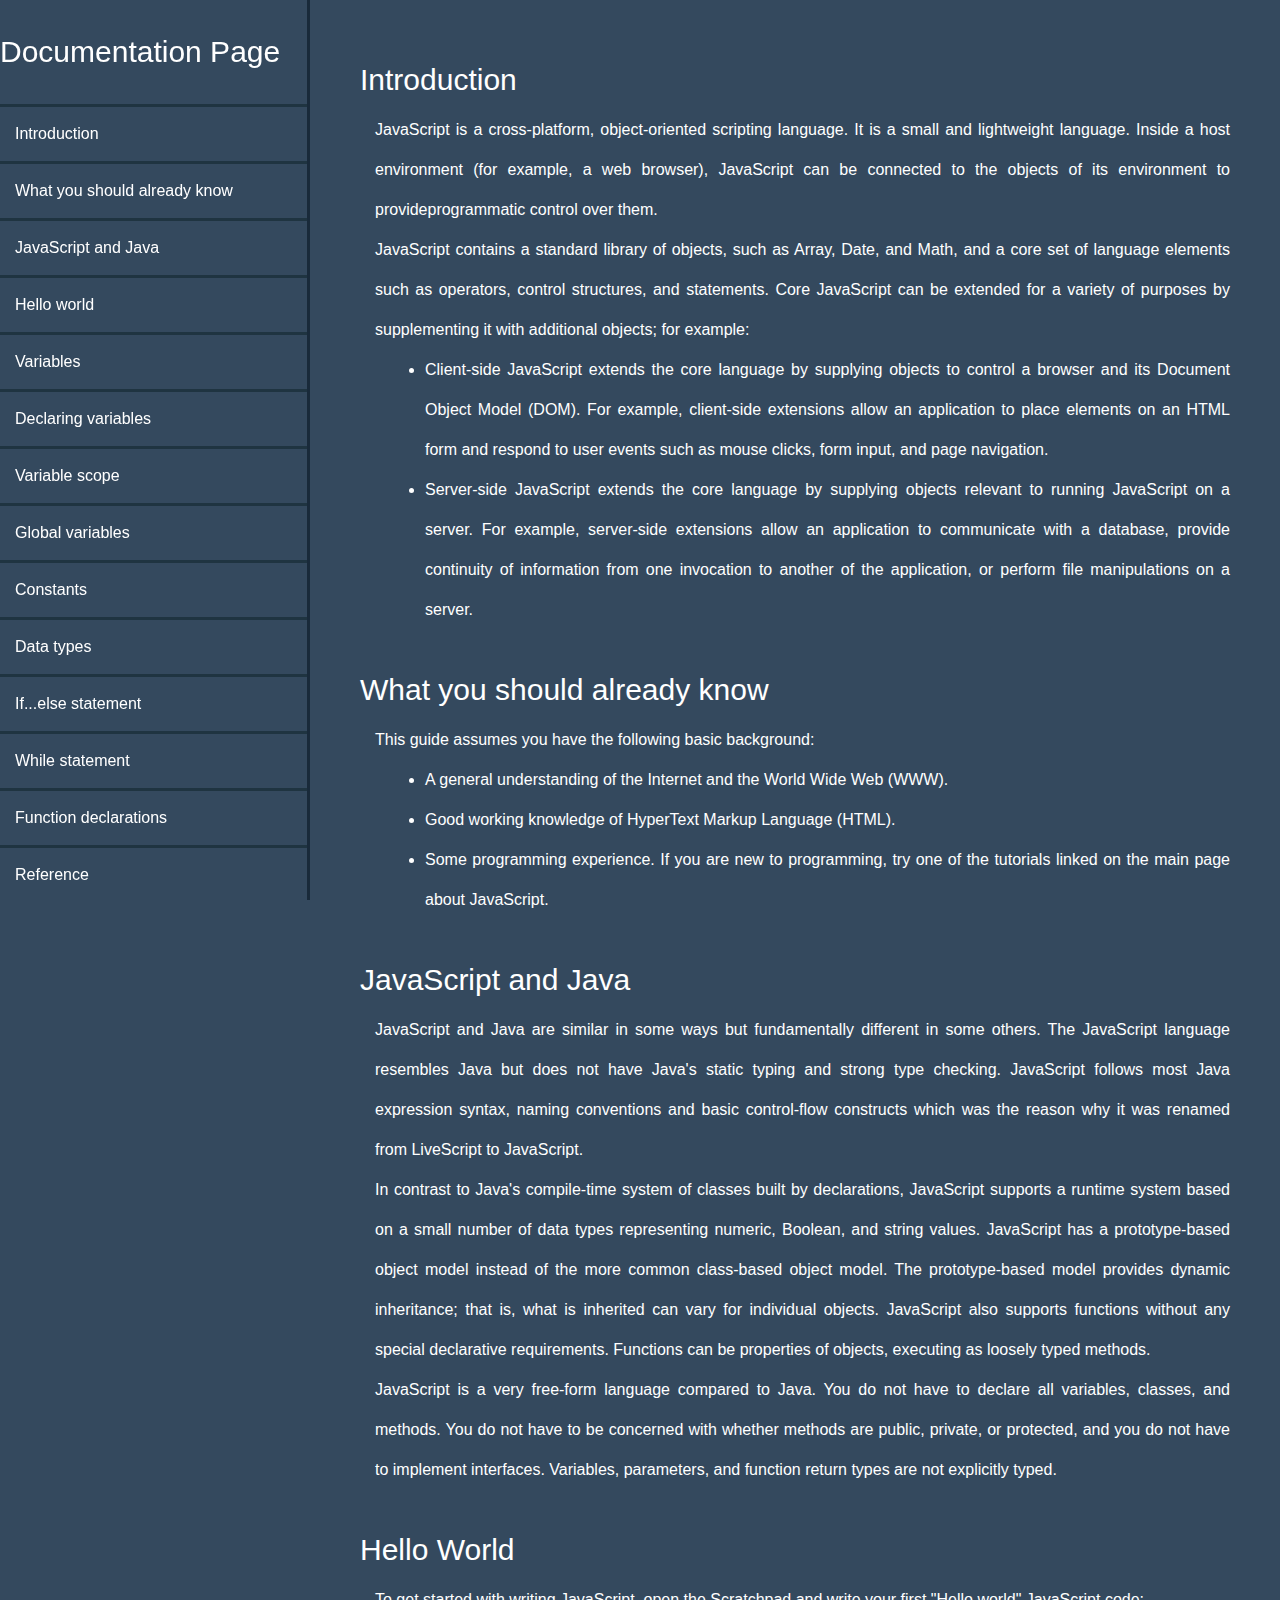
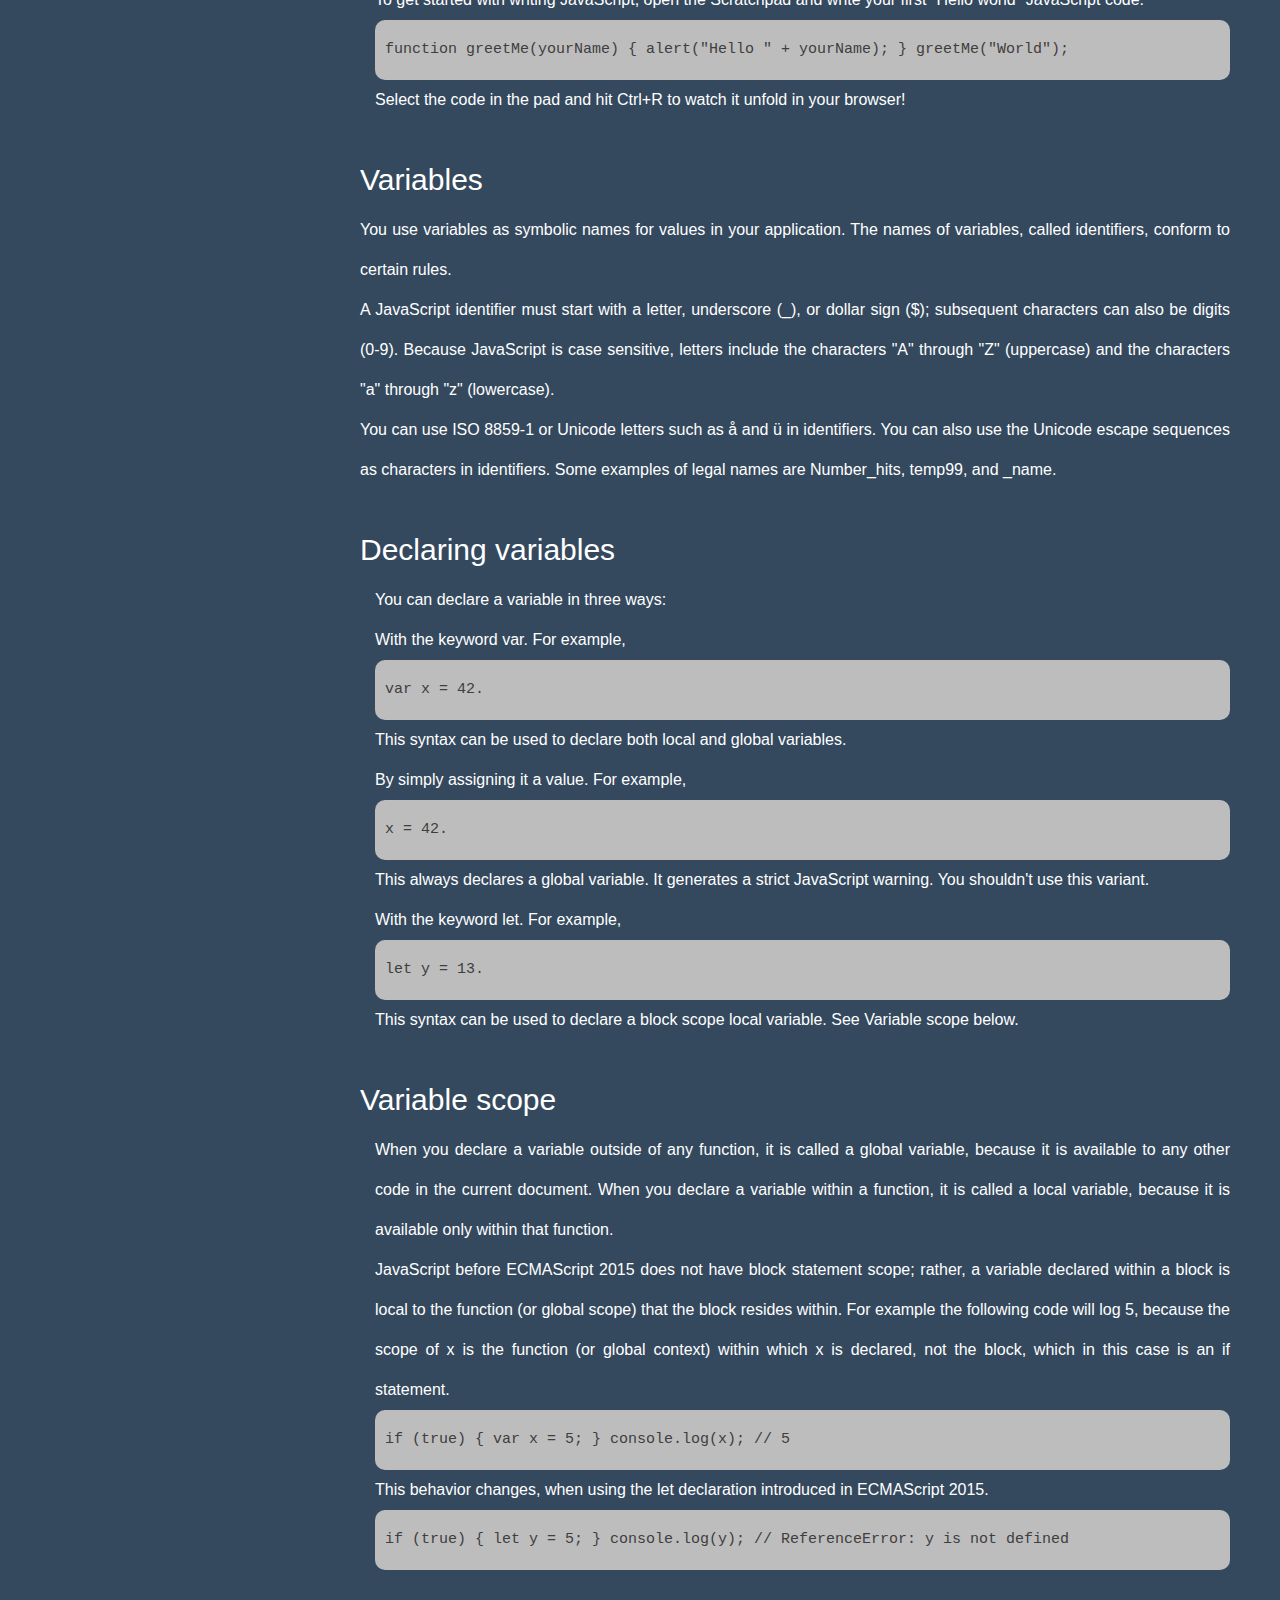
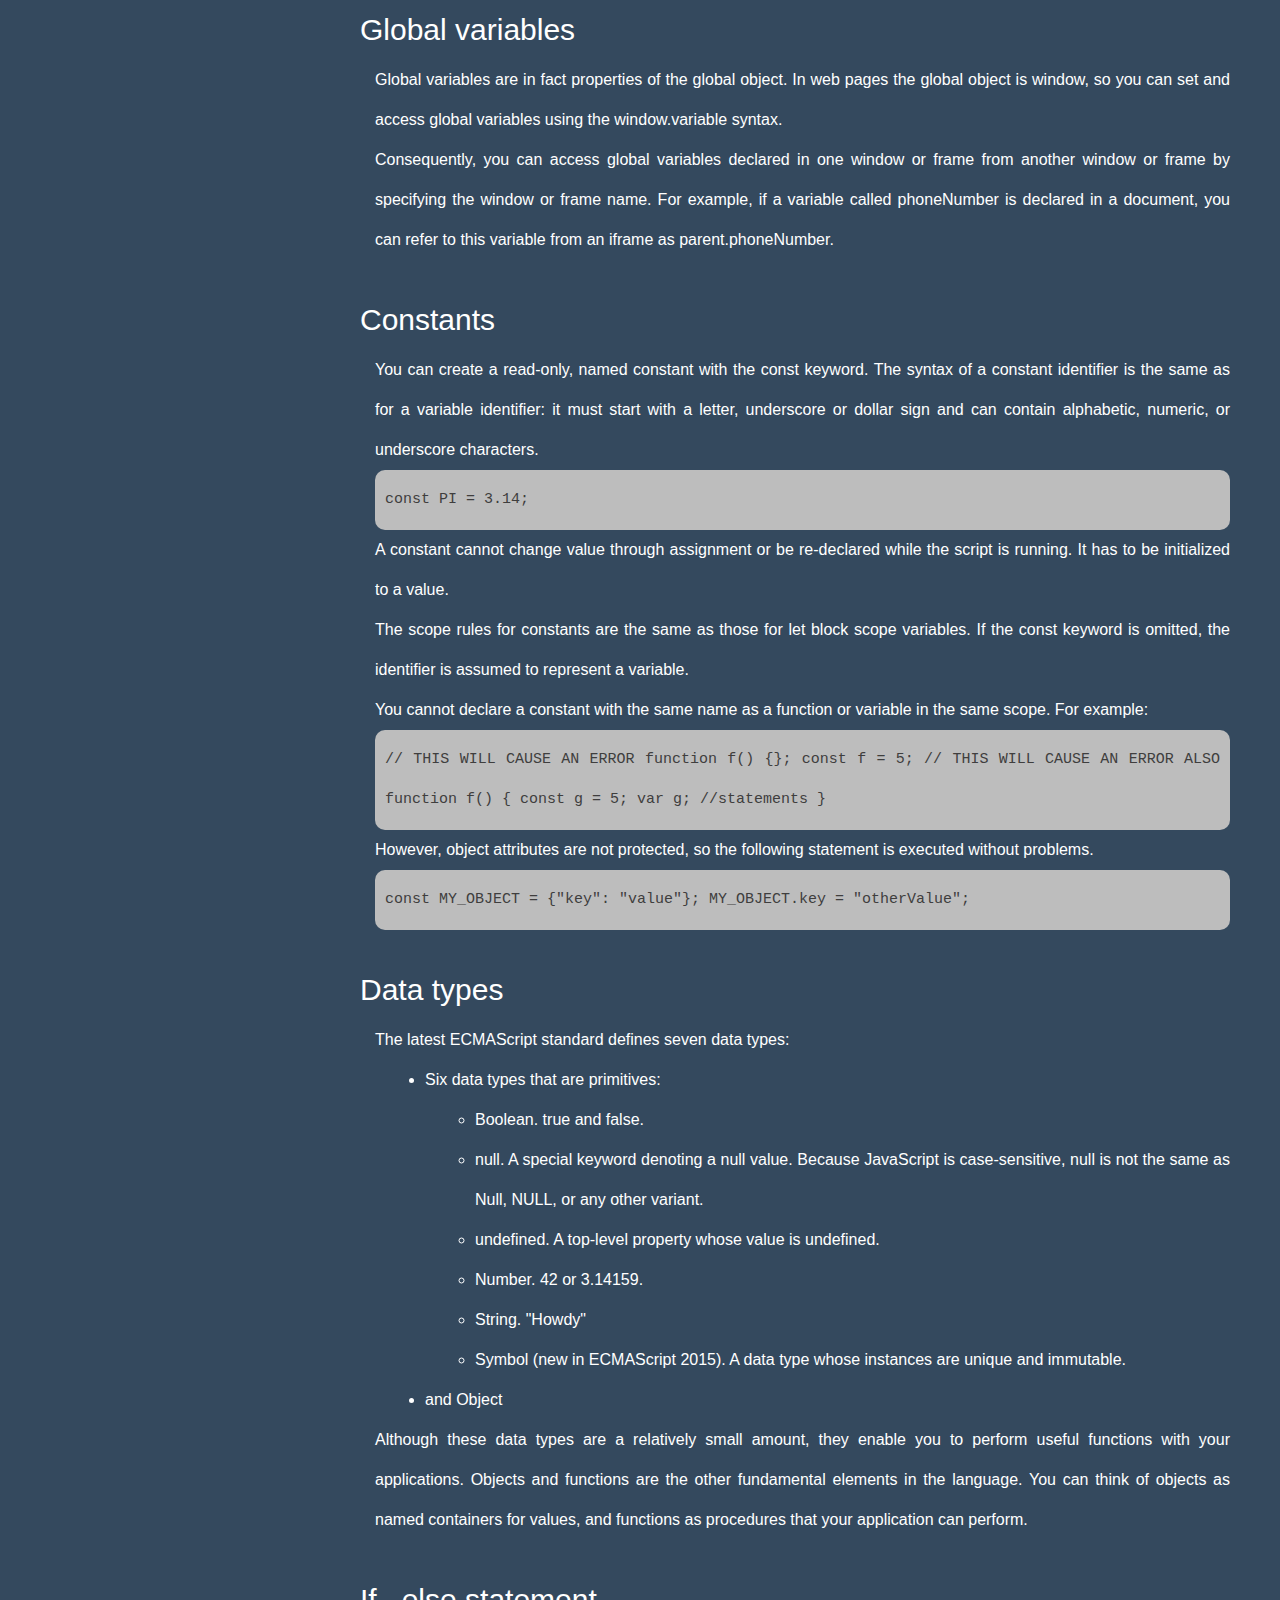
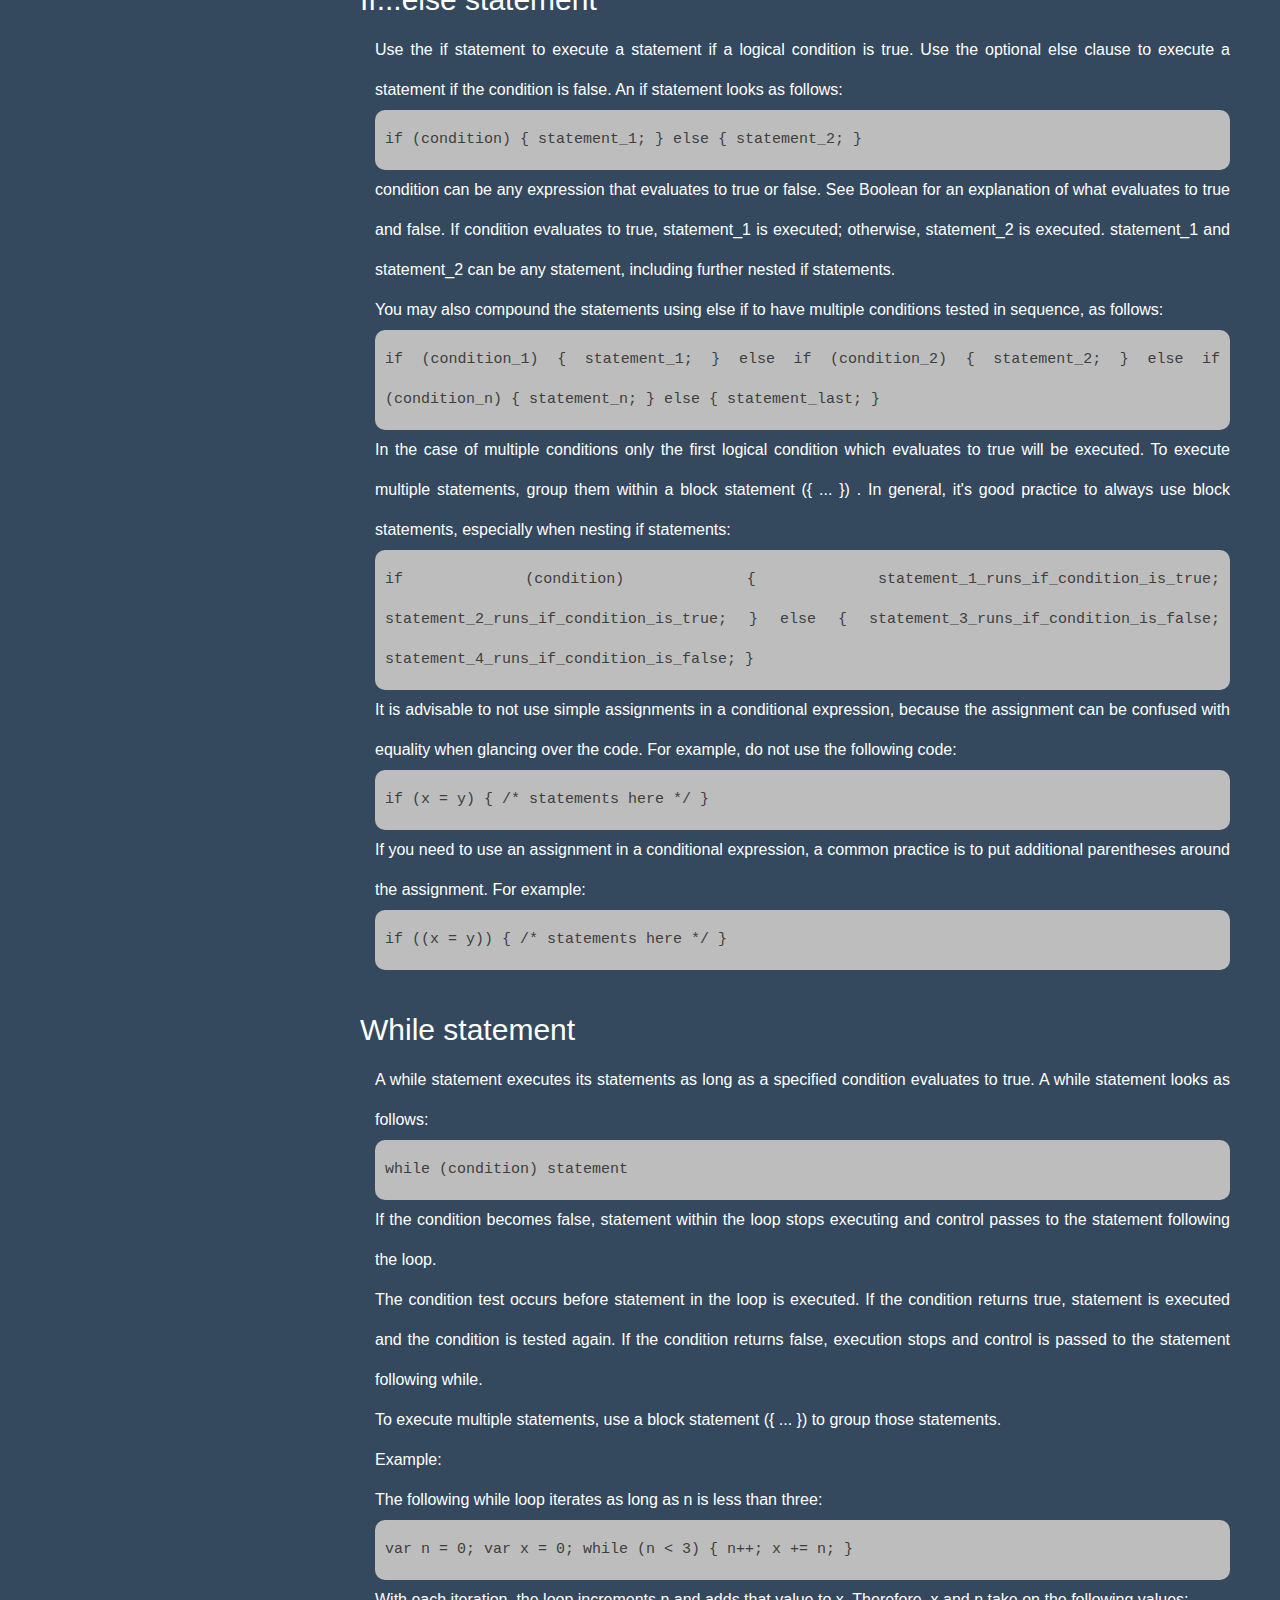
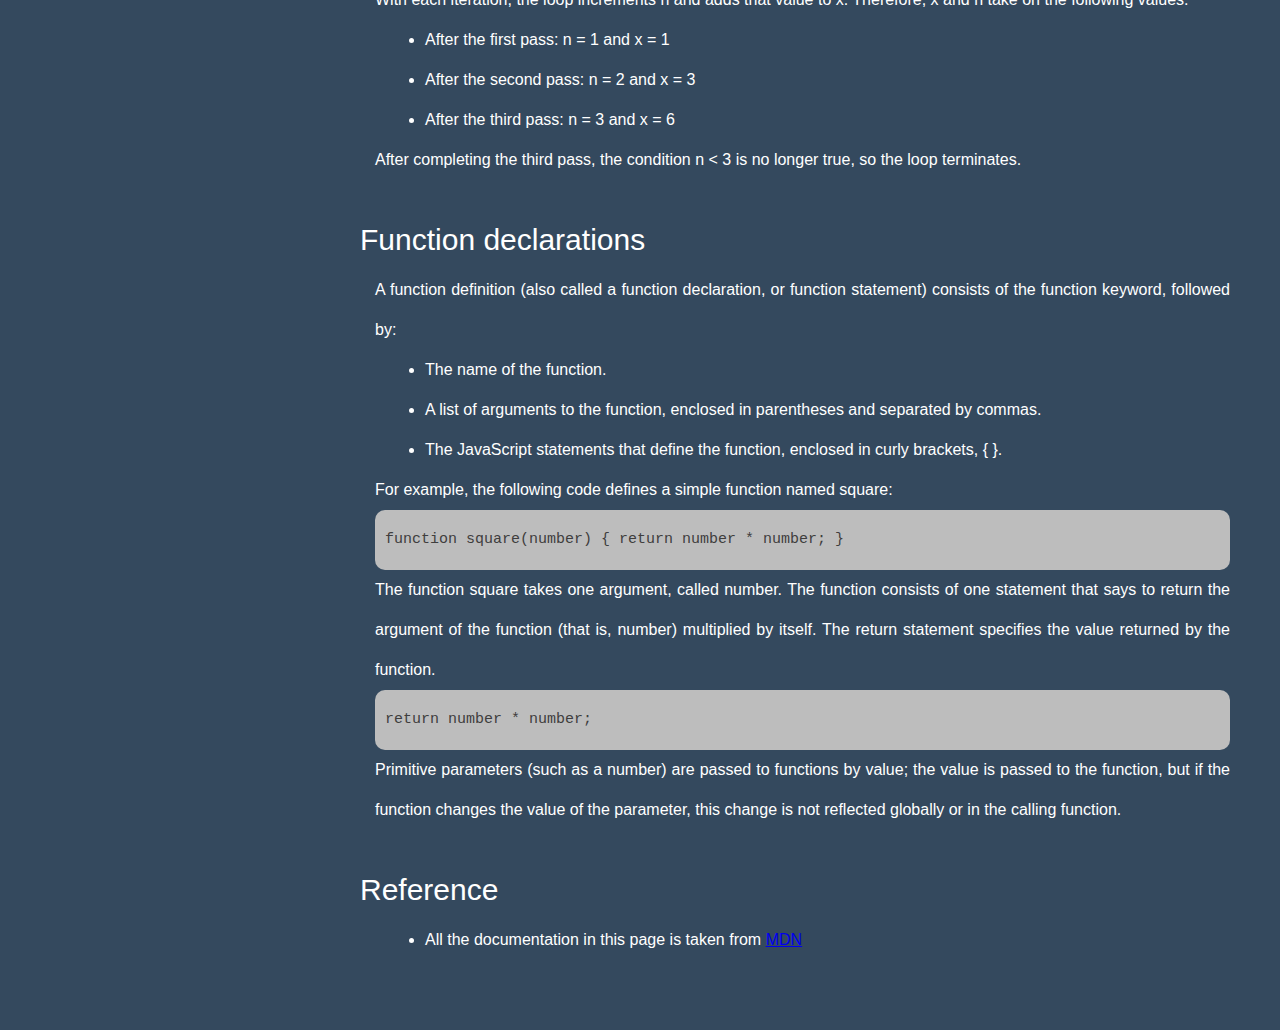
<file: documentation_page/index.html>
<!DOCTYPE html>
<html lang="en">
	<head>
		<meta charset="UTF-8" />
		<meta name="viewport" content="width=device-width, initial-scale=1.0" />
		<link rel="stylesheet" href="style.css" />
		<title>Documentation Page</title>
	</head>

	<body>
		<nav id="navbar">
			<header>Documentation Page</header>
			<ul>
				<li><a class="nav-link" href="#Introduction">Introduction</a></li>
				<li><a class="nav-link" href="#What_you_should_already_know">What you should already know</a></li>
				<li><a class="nav-link" href="#JavaScript_and_Java">JavaScript and Java</a></li>
				<li><a class="nav-link" href="#Hello_World">Hello world</a></li>
				<li><a class="nav-link" href="#Variables">Variables</a></li>
				<li><a class="nav-link" href="#Declaring_variables">Declaring variables</a></li>
				<li><a class="nav-link" href="#Variable_scope">Variable scope</a></li>
				<li><a class="nav-link" href="#Global_variables">Global variables</a></li>
				<li><a class="nav-link" href="#Constants">Constants</a></li>
				<li><a class="nav-link" href="#Data_types">Data types</a></li>
				<li><a class="nav-link" href="#If...else_statement">If...else statement</a></li>
				<li><a class="nav-link" href="#While_statement">While statement</a></li>
				<li><a class="nav-link" href="#Function_declarations">Function declarations</a></li>
				<li><a class="nav-link" href="#Reference">Reference</a></li>
			</ul>
		</nav>
		<main id="main-doc">
			<section id="Introduction" class="main-section">
				<header>Introduction</header>
				<article>
					<p>
						JavaScript is a cross-platform, object-oriented scripting language. It is a small and lightweight language. Inside a host
						environment (for example, a web browser), JavaScript can be connected to the objects of its environment to provideprogrammatic
						control over them.
					</p>

					<p>
						JavaScript contains a standard library of objects, such as Array, Date, and Math, and a core set of language elements such as
						operators, control structures, and statements. Core JavaScript can be extended for a variety of purposes by supplementing it
						with additional objects; for example:
					</p>

					<ul>
						<li>
							Client-side JavaScript extends the core language by supplying objects to control a browser and its Document Object Model
							(DOM). For example, client-side extensions allow an application to place elements on an HTML form and respond to user
							events such as mouse clicks, form input, and page navigation.
						</li>
						<li>
							Server-side JavaScript extends the core language by supplying objects relevant to running JavaScript on a server. For
							example, server-side extensions allow an application to communicate with a database, provide continuity of information
							from one invocation to another of the application, or perform file manipulations on a server.
						</li>
					</ul>
				</article>
			</section>
			<section id="What_you_should_already_know" class="main-section">
				<header>What you should already know</header>
				<article>
					<p>This guide assumes you have the following basic background:</p>

					<ul>
						<li>A general understanding of the Internet and the World Wide Web (WWW).</li>
						<li>Good working knowledge of HyperText Markup Language (HTML).</li>
						<li>
							Some programming experience. If you are new to programming, try one of the tutorials linked on the main page about
							JavaScript.
						</li>
					</ul>
				</article>
			</section>
			<section id="JavaScript_and_Java" class="main-section">
				<header>JavaScript and Java</header>
				<article>
					<p>
						JavaScript and Java are similar in some ways but fundamentally different in some others. The JavaScript language resembles
						Java but does not have Java's static typing and strong type checking. JavaScript follows most Java expression syntax, naming
						conventions and basic control-flow constructs which was the reason why it was renamed from LiveScript to JavaScript.
					</p>

					<p>
						In contrast to Java's compile-time system of classes built by declarations, JavaScript supports a runtime system based on a
						small number of data types representing numeric, Boolean, and string values. JavaScript has a prototype-based object model
						instead of the more common class-based object model. The prototype-based model provides dynamic inheritance; that is, what is
						inherited can vary for individual objects. JavaScript also supports functions without any special declarative requirements.
						Functions can be properties of objects, executing as loosely typed methods.
					</p>
					<p>
						JavaScript is a very free-form language compared to Java. You do not have to declare all variables, classes, and methods. You
						do not have to be concerned with whether methods are public, private, or protected, and you do not have to implement
						interfaces. Variables, parameters, and function return types are not explicitly typed.
					</p>
				</article>
			</section>
			<section id="Hello_World" class="main-section">
				<header>Hello World</header>
				<article>
					<p>To get started with writing JavaScript, open the Scratchpad and write your first "Hello world" JavaScript code:</p>
					<code>function greetMe(yourName) { alert("Hello " + yourName); } greetMe("World"); </code>

					<p>Select the code in the pad and hit Ctrl+R to watch it unfold in your browser!</p>
				</article>
			</section>
			<section id="Variables" class="main-section">
				<header>Variables</header>
				<p>
					You use variables as symbolic names for values in your application. The names of variables, called identifiers, conform to certain
					rules.
				</p>
				<p>
					A JavaScript identifier must start with a letter, underscore (_), or dollar sign ($); subsequent characters can also be digits
					(0-9). Because JavaScript is case sensitive, letters include the characters "A" through "Z" (uppercase) and the characters "a"
					through "z" (lowercase).
				</p>
				<p>
					You can use ISO 8859-1 or Unicode letters such as å and ü in identifiers. You can also use the Unicode escape sequences as
					characters in identifiers. Some examples of legal names are Number_hits, temp99, and _name.
				</p>
			</section>
			<section id="Declaring_variables" class="main-section">
				<header>Declaring variables</header>
				<article>
					You can declare a variable in three ways:
					<p>
						With the keyword var. For example, <code>var x = 42.</code> This syntax can be used to declare both local and global
						variables.
					</p>
					<p>
						By simply assigning it a value. For example, <code>x = 42.</code> This always declares a global variable. It generates a
						strict JavaScript warning. You shouldn't use this variant.
					</p>
					<p>
						With the keyword let. For example,<code> let y = 13.</code> This syntax can be used to declare a block scope local variable.
						See Variable scope below.
					</p>
				</article>
			</section>
			<section id="Variable_scope" class="main-section">
				<header>Variable scope</header>
				<article>
					<p>
						When you declare a variable outside of any function, it is called a global variable, because it is available to any other code
						in the current document. When you declare a variable within a function, it is called a local variable, because it is available
						only within that function.
					</p>

					<p>
						JavaScript before ECMAScript 2015 does not have block statement scope; rather, a variable declared within a block is local to
						the function (or global scope) that the block resides within. For example the following code will log 5, because the scope of
						x is the function (or global context) within which x is declared, not the block, which in this case is an if statement.
					</p>
					<code>if (true) { var x = 5; } console.log(x); // 5</code>
					<p>This behavior changes, when using the let declaration introduced in ECMAScript 2015.</p>

					<code>if (true) { let y = 5; } console.log(y); // ReferenceError: y is not defined</code>
				</article>
			</section>
			<section id="Global_variables" class="main-section">
				<header>Global variables</header>
				<article>
					<p>
						Global variables are in fact properties of the global object. In web pages the global object is window, so you can set and
						access global variables using the window.variable syntax.
					</p>

					<p>
						Consequently, you can access global variables declared in one window or frame from another window or frame by specifying the
						window or frame name. For example, if a variable called phoneNumber is declared in a document, you can refer to this variable
						from an iframe as parent.phoneNumber.
					</p>
				</article>
			</section>
			<section id="Constants" class="main-section">
				<header>Constants</header>
				<article>
					<p>
						You can create a read-only, named constant with the const keyword. The syntax of a constant identifier is the same as for a
						variable identifier: it must start with a letter, underscore or dollar sign and can contain alphabetic, numeric, or underscore
						characters.
					</p>

					<code>const PI = 3.14;</code>
					<p>
						A constant cannot change value through assignment or be re-declared while the script is running. It has to be initialized to a
						value.
					</p>

					<p>
						The scope rules for constants are the same as those for let block scope variables. If the const keyword is omitted, the
						identifier is assumed to represent a variable.
					</p>

					<p>You cannot declare a constant with the same name as a function or variable in the same scope. For example:</p>

					<code
						>// THIS WILL CAUSE AN ERROR function f() {}; const f = 5; // THIS WILL CAUSE AN ERROR ALSO function f() { const g = 5; var g;
						//statements }</code
					>
					However, object attributes are not protected, so the following statement is executed without problems.
					<code>const MY_OBJECT = {"key": "value"}; MY_OBJECT.key = "otherValue";</code>
				</article>
			</section>
			<section id="Data_types" class="main-section">
				<header>Data types</header>
				<article>
					<p>The latest ECMAScript standard defines seven data types:</p>
					<ul>
						<li>
							<p>Six data types that are primitives:</p>
							<ul>
								<li>Boolean. true and false.</li>
								<li>
									null. A special keyword denoting a null value. Because JavaScript is case-sensitive, null is not the same as Null,
									NULL, or any other variant.
								</li>
								<li>undefined. A top-level property whose value is undefined.</li>
								<li>Number. 42 or 3.14159.</li>
								<li>String. "Howdy"</li>
								<li>Symbol (new in ECMAScript 2015). A data type whose instances are unique and immutable.</li>
							</ul>
						</li>

						<li>and Object</li>
					</ul>
					<p>
						Although these data types are a relatively small amount, they enable you to perform useful functions with your applications.
						Objects and functions are the other fundamental elements in the language. You can think of objects as named containers for
						values, and functions as procedures that your application can perform.
					</p>
				</article>
			</section>
			<section id="If...else_statement" class="main-section">
				<header>If...else statement</header>
				<article>
					Use the if statement to execute a statement if a logical condition is true. Use the optional else clause to execute a statement if
					the condition is false. An if statement looks as follows:

					<code>if (condition) { statement_1; } else { statement_2; }</code>
					condition can be any expression that evaluates to true or false. See Boolean for an explanation of what evaluates to true and
					false. If condition evaluates to true, statement_1 is executed; otherwise, statement_2 is executed. statement_1 and statement_2
					can be any statement, including further nested if statements.
					<p>You may also compound the statements using else if to have multiple conditions tested in sequence, as follows:</p>
					<code
						>if (condition_1) { statement_1; } else if (condition_2) { statement_2; } else if (condition_n) { statement_n; } else {
						statement_last; }
					</code>
					In the case of multiple conditions only the first logical condition which evaluates to true will be executed. To execute multiple
					statements, group them within a block statement ({ ... }) . In general, it's good practice to always use block statements,
					especially when nesting if statements:

					<code
						>if (condition) { statement_1_runs_if_condition_is_true; statement_2_runs_if_condition_is_true; } else {
						statement_3_runs_if_condition_is_false; statement_4_runs_if_condition_is_false; }</code
					>
					It is advisable to not use simple assignments in a conditional expression, because the assignment can be confused with equality
					when glancing over the code. For example, do not use the following code:
					<code>if (x = y) { /* statements here */ }</code> If you need to use an assignment in a conditional expression, a common practice
					is to put additional parentheses around the assignment. For example:

					<code>if ((x = y)) { /* statements here */ }</code>
				</article>
			</section>
			<section id="While_statement" class="main-section">
				<header>While statement</header>
				<article>
					A while statement executes its statements as long as a specified condition evaluates to true. A while statement looks as follows:

					<code>while (condition) statement</code> If the condition becomes false, statement within the loop stops executing and control
					passes to the statement following the loop.

					<p>
						The condition test occurs before statement in the loop is executed. If the condition returns true, statement is executed and
						the condition is tested again. If the condition returns false, execution stops and control is passed to the statement
						following while.
					</p>

					<p>To execute multiple statements, use a block statement ({ ... }) to group those statements.</p>

					Example:

					<p>The following while loop iterates as long as n is less than three:</p>

					<code>var n = 0; var x = 0; while (n &lt; 3) { n++; x += n; }</code>
					<p>With each iteration, the loop increments n and adds that value to x. Therefore, x and n take on the following values:</p>

					<ul>
						<li>After the first pass: n = 1 and x = 1</li>
						<li>After the second pass: n = 2 and x = 3</li>
						<li>After the third pass: n = 3 and x = 6</li>
					</ul>
					<p>After completing the third pass, the condition n &lt; 3 is no longer true, so the loop terminates.</p>
				</article>
			</section>
			<section id="Function_declarations" class="main-section">
				<header>Function declarations</header>
				<article>
					A function definition (also called a function declaration, or function statement) consists of the function keyword, followed by:

					<ul>
						<li>The name of the function.</li>
						<li>A list of arguments to the function, enclosed in parentheses and separated by commas.</li>
						<li>The JavaScript statements that define the function, enclosed in curly brackets, { }.</li>
					</ul>
					<p>For example, the following code defines a simple function named square:</p>

					<code>function square(number) { return number * number; }</code>
					<p>
						The function square takes one argument, called number. The function consists of one statement that says to return the argument
						of the function (that is, number) multiplied by itself. The return statement specifies the value returned by the function.
					</p>
					<code>return number * number;</code>
					<p>
						Primitive parameters (such as a number) are passed to functions by value; the value is passed to the function, but if the
						function changes the value of the parameter, this change is not reflected globally or in the calling function.
					</p>
				</article>
			</section>
			<section id="Reference" class="main-section">
				<header>Reference</header>
				<article>
					<ul>
						<li>
							All the documentation in this page is taken from
							<a href="https://developer.mozilla.org/en-US/docs/Web/JavaScript/Guide" target="_blank">MDN</a>
						</li>
					</ul>
				</article>
			</section>
		</main>

		<script src="https://cdn.freecodecamp.org/testable-projects-fcc/v1/bundle.js"></script>
	</body>
</html>
</file>
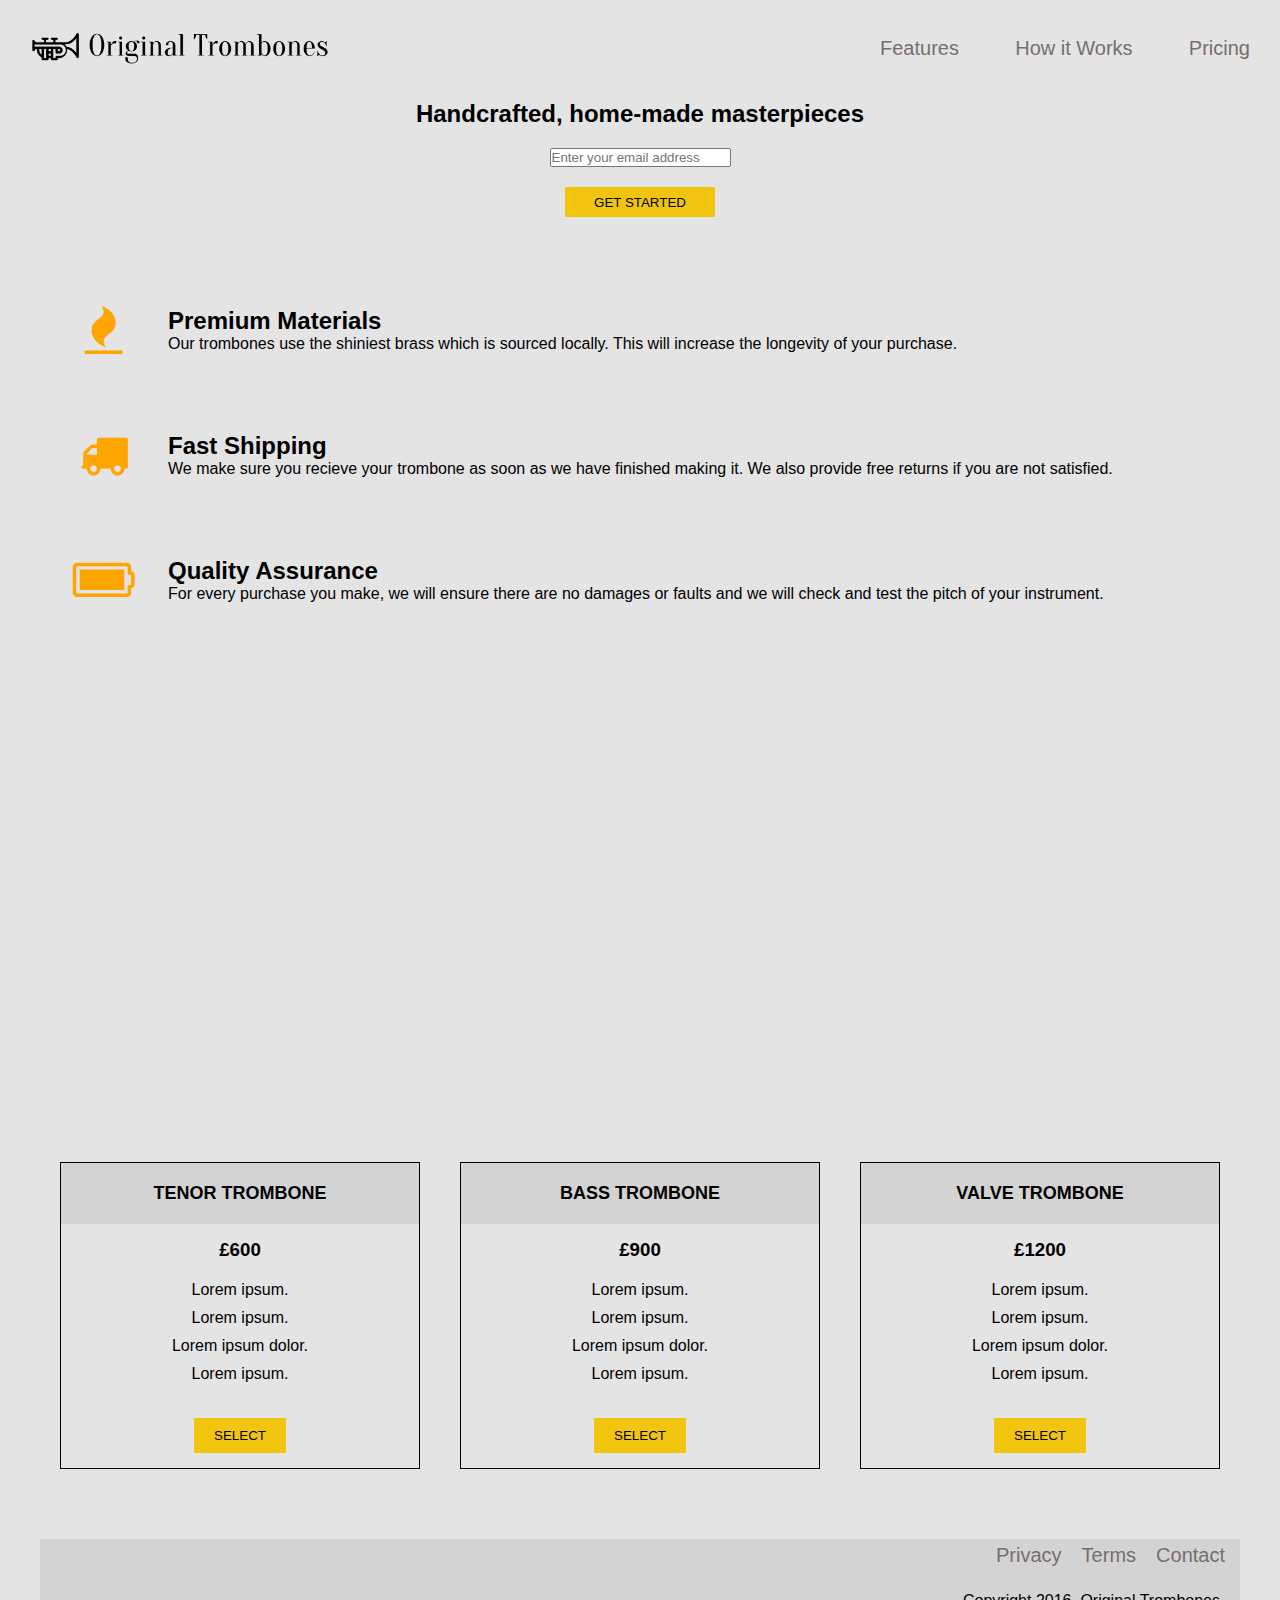
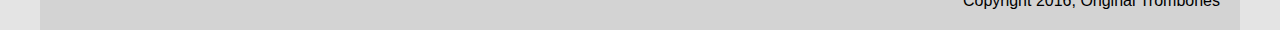
<file: landing_page/index.html>
<!DOCTYPE html>
<html lang="en">
	<head>
		<meta charset="UTF-8" />
		<meta name="viewport" content="width=device-width, initial-scale=1.0" />
		<link rel="stylesheet" href="style.css" />
		<link rel="stylesheet" href="https://cdnjs.cloudflare.com/ajax/libs/font-awesome/4.7.0/css/font-awesome.min.css">
		<title>Landing Page</title>
	</head>
	<body>
		<header id="header">
			<img id="header-img" src="res/original_trombones.png" alt="company logo" />

			<nav id="nav-bar">
				<ul>
					<li><a class="nav-link" href="#features">Features</a></li>
					<li><a class="nav-link" href="#how-it-works">How it Works</a></li>
					<li><a class="nav-link" href="#pricing">Pricing</a></li>
				</ul>
			</nav>
		</header>

		<main id="main-content">
			<section id="section-form">
				<h2>Handcrafted, home-made masterpieces</h2>
				<form id="form" action="https://www.freecodecamp.com/email-submit">
					<input id="email" type="email" name="email" placeholder="Enter your email address" required />
					<input id="submit" type="submit" name="submit" value="Get Started" />
				</form>
			</section>

			<section id="features" class="container">
				<div class="features">
					<div class="icon">
						<i class="fa fa-3x fa-fire"></i>
					</div>
					<div class="desc">
						<h2>Premium Materials</h2>
						<p>Our trombones use the shiniest brass which is sourced locally. This will increase the longevity of your purchase.</p>
					</div>
				</div>
				<div class="features">
					<div class="icon">
						<i class="fa fa-3x fa-truck"></i>
					</div>
					<div class="desc">
						<h2>Fast Shipping</h2>
						<p>We make sure you recieve your trombone as soon as we have finished making it. We also provide free returns if you are not satisfied.</p>
					</div>
				</div>
				<div class="features">
					<div class="icon">
						<i class="fa fa-3x fa-battery-full"></i>
					</div>
					<div class="desc">
						<h2>Quality Assurance</h2>
						<p>For every purchase you make, we will ensure there are no damages or faults and we will check and test the pitch of your instrument. </p>
					</div>
				</div>
			</section>

			<section id="how-it-works" class="container">
				<iframe
					id="video"
					src="https://www.youtube-nocookie.com/embed/y8Yv4pnO7qc?rel=0&amp;controls=0&amp;showinfo=0"
					frameborder="0"
					allowfullscreen
				></iframe>
			</section>

			<section id="pricing" class="container">
				<div class="product">
					<div class="pricing-title">Tenor Trombone</div>
					<h3>£600</h3>
					<ul>
						<li>Lorem ipsum.</li>
						<li>Lorem ipsum.</li>
						<li>Lorem ipsum dolor.</li>
						<li>Lorem ipsum.</li>
					</ul>
					<button class="btn">Select</button>
				</div>
				<div class="product">
					<div class="pricing-title">Bass Trombone</div>
					<h3>£900</h3>
					<ul>
						<li>Lorem ipsum.</li>
						<li>Lorem ipsum.</li>
						<li>Lorem ipsum dolor.</li>
						<li>Lorem ipsum.</li>
					</ul>
					<button class="btn">Select</button>
				</div>
				<div class="product">
					<div class="pricing-title">Valve Trombone</div>
					<h3>£1200</h3>
					<ul>
						<li>Lorem ipsum.</li>
						<li>Lorem ipsum.</li>
						<li>Lorem ipsum dolor.</li>
						<li>Lorem ipsum.</li>
					</ul>
					<button class="btn">Select</button>
				</div>
			</section>

			<footer>
				<ul>
					<li><a href="#">Privacy</a></li>
					<li><a href="#">Terms</a></li>
					<li><a href="#">Contact</a></li>
				</ul>
				<span>Copyright 2016, Original Trombones</span>
			</footer>
		</main>

		<script src="https://cdn.freecodecamp.org/testable-projects-fcc/v1/bundle.js"></script>
	</body>
</html>
</file>
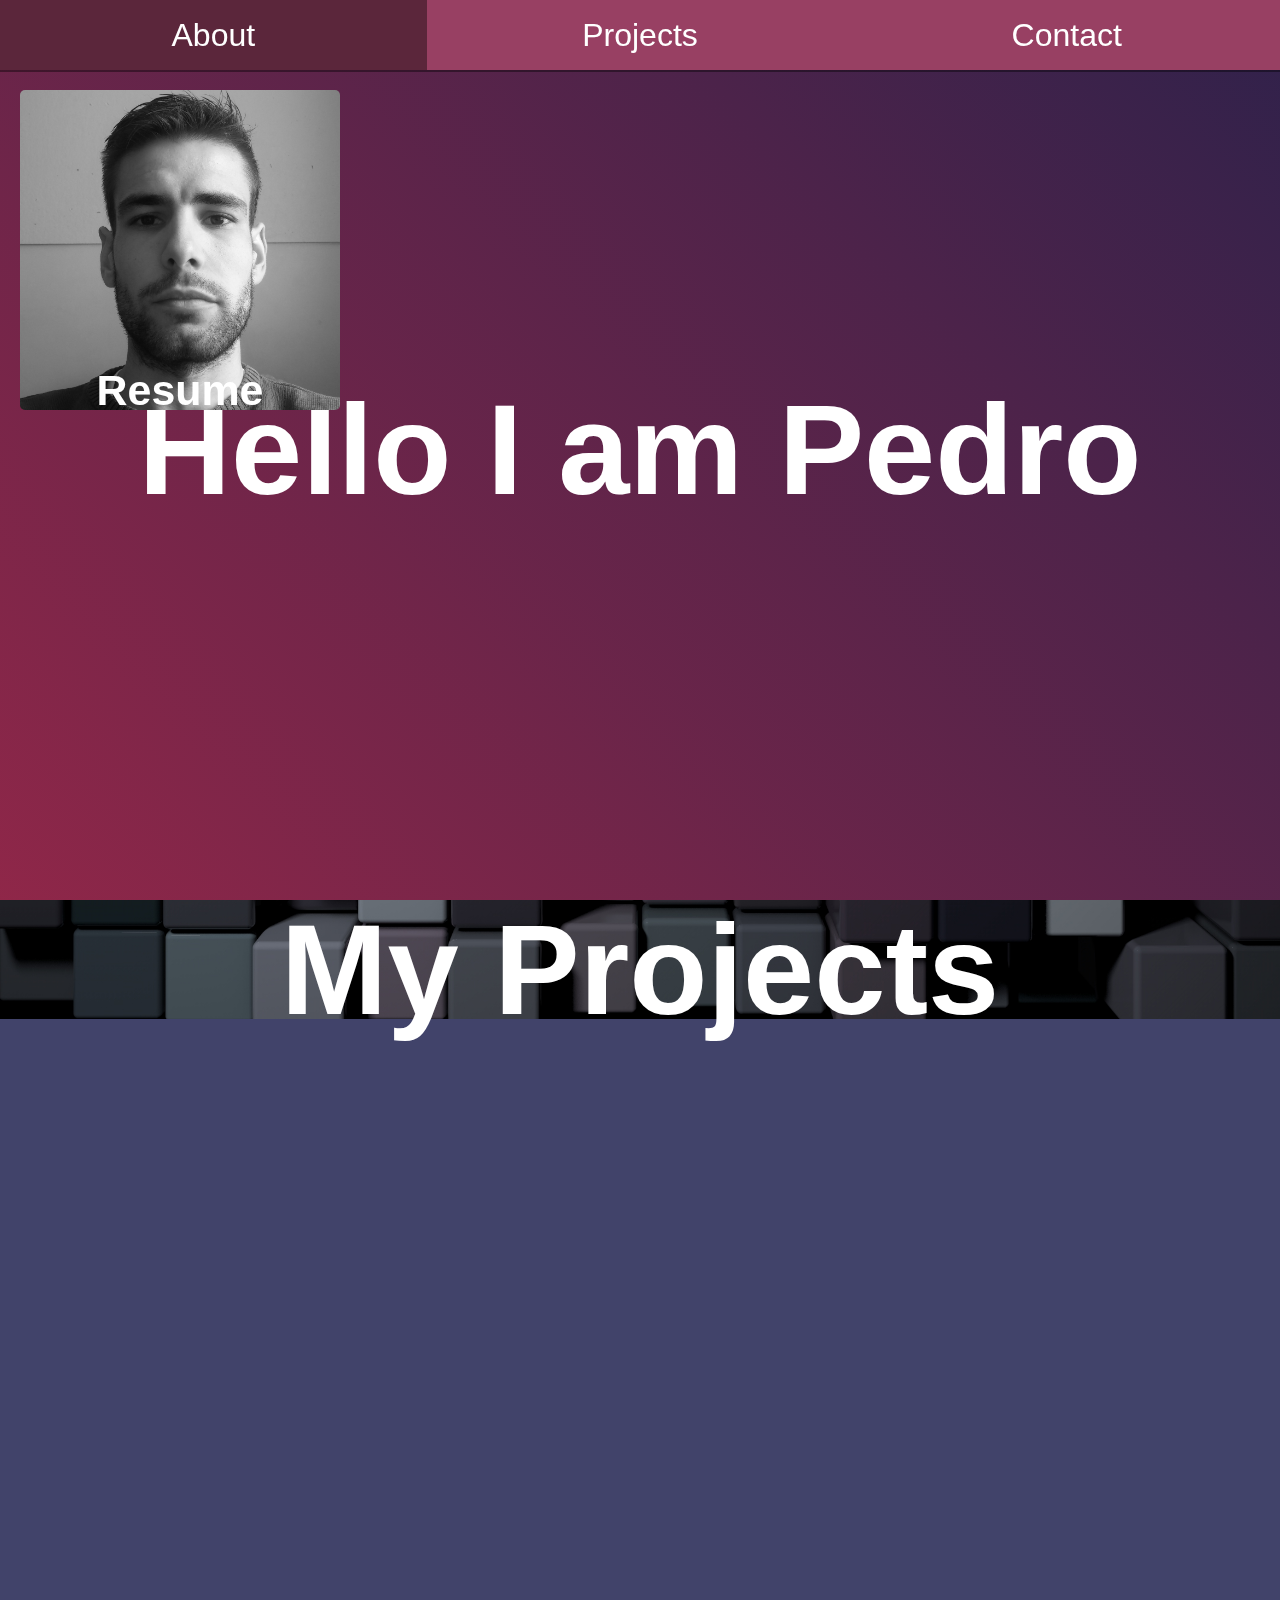
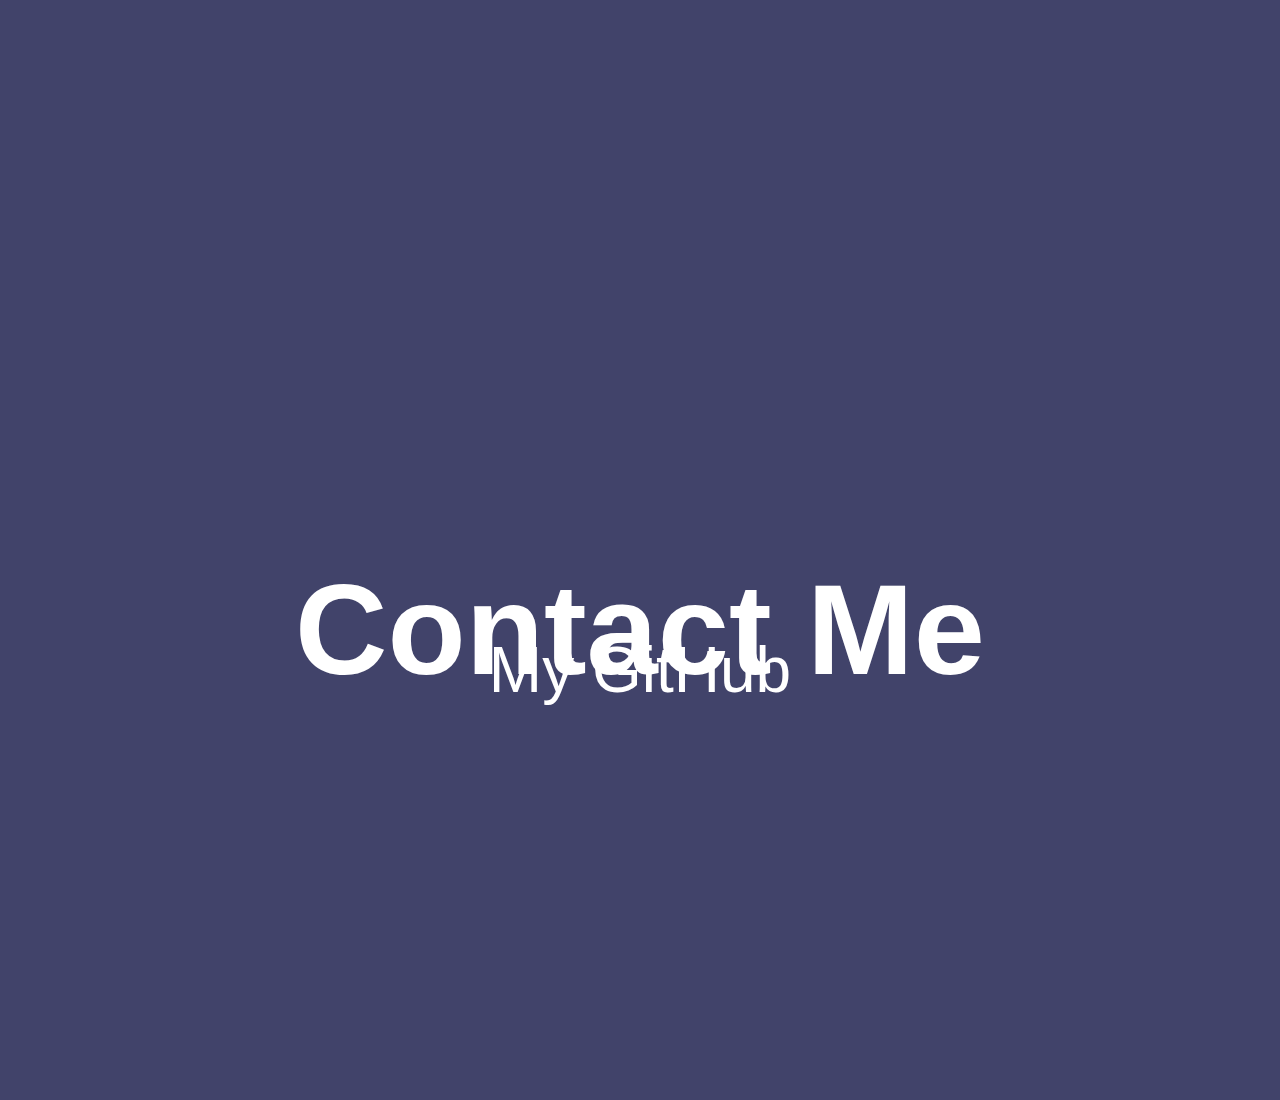
<file: portfolio/index.html>
<!DOCTYPE html>
<html lang="en">
	<head>
		<meta charset="UTF-8" />
		<meta name="viewport" content="width=device-width, initial-scale=2.0" />
		<link rel="stylesheet" href="style.css" />
		<title>Pedro Portfolio</title>
	</head>
	<body>
		<nav id="navbar">
			<ul>
				<li><a href="#welcome-section">About</a></li>
				<li><a href="#projects">Projects</a></li>
				<li><a href="#contact">Contact</a></li>
			</ul>
		</nav>

		<main id="main-content">
			<section id="welcome-section">
				<div class="flip-box">
					<div class="flip-box-inner">
					  <div class="flip-box-front">
						<h6>Resume</h6>
						<!-- <img src="res/20150922_113218.jpg" alt="Profile Picture"> -->
					  </div>
					  <div class="flip-box-back">
						<iframe src="res/CV_August_2017.pdf#toolbar=0"></iframe>
					  </div>
					</div>
				  </div>
				  <h1>Hello I am Pedro</h1>
			</section>
			<section id="projects">
				<h1>My Projects</h1>
				<div class="project-tile">
					<a href=""><iframe src="http://pedro.com/code_camp_projects/documentation_page/"></iframe></a>
					<a href=""><iframe src="http://pedro.com/code_camp_projects/landing_page/"></iframe></a>
					<a href=""><iframe src="http://pedro.com/code_camp_projects/survey_form/"></iframe></a>
					<a href=""><iframe src="http://pedro.com/code_camp_projects/tribute_page/"></iframe></a>
				</div>
			</section>
			<section id="contact">
				<h1>Contact Me</h1>
				<div class="contact-links">
					<a id="profile-link" href="https://github.com/pedrotelloliveira" target="_blank">My GitHub</a>
				</div>
			</section>
		</main>

		<script src="https://cdn.freecodecamp.org/testable-projects-fcc/v1/bundle.js"></script>
	</body>
</html>
</file>
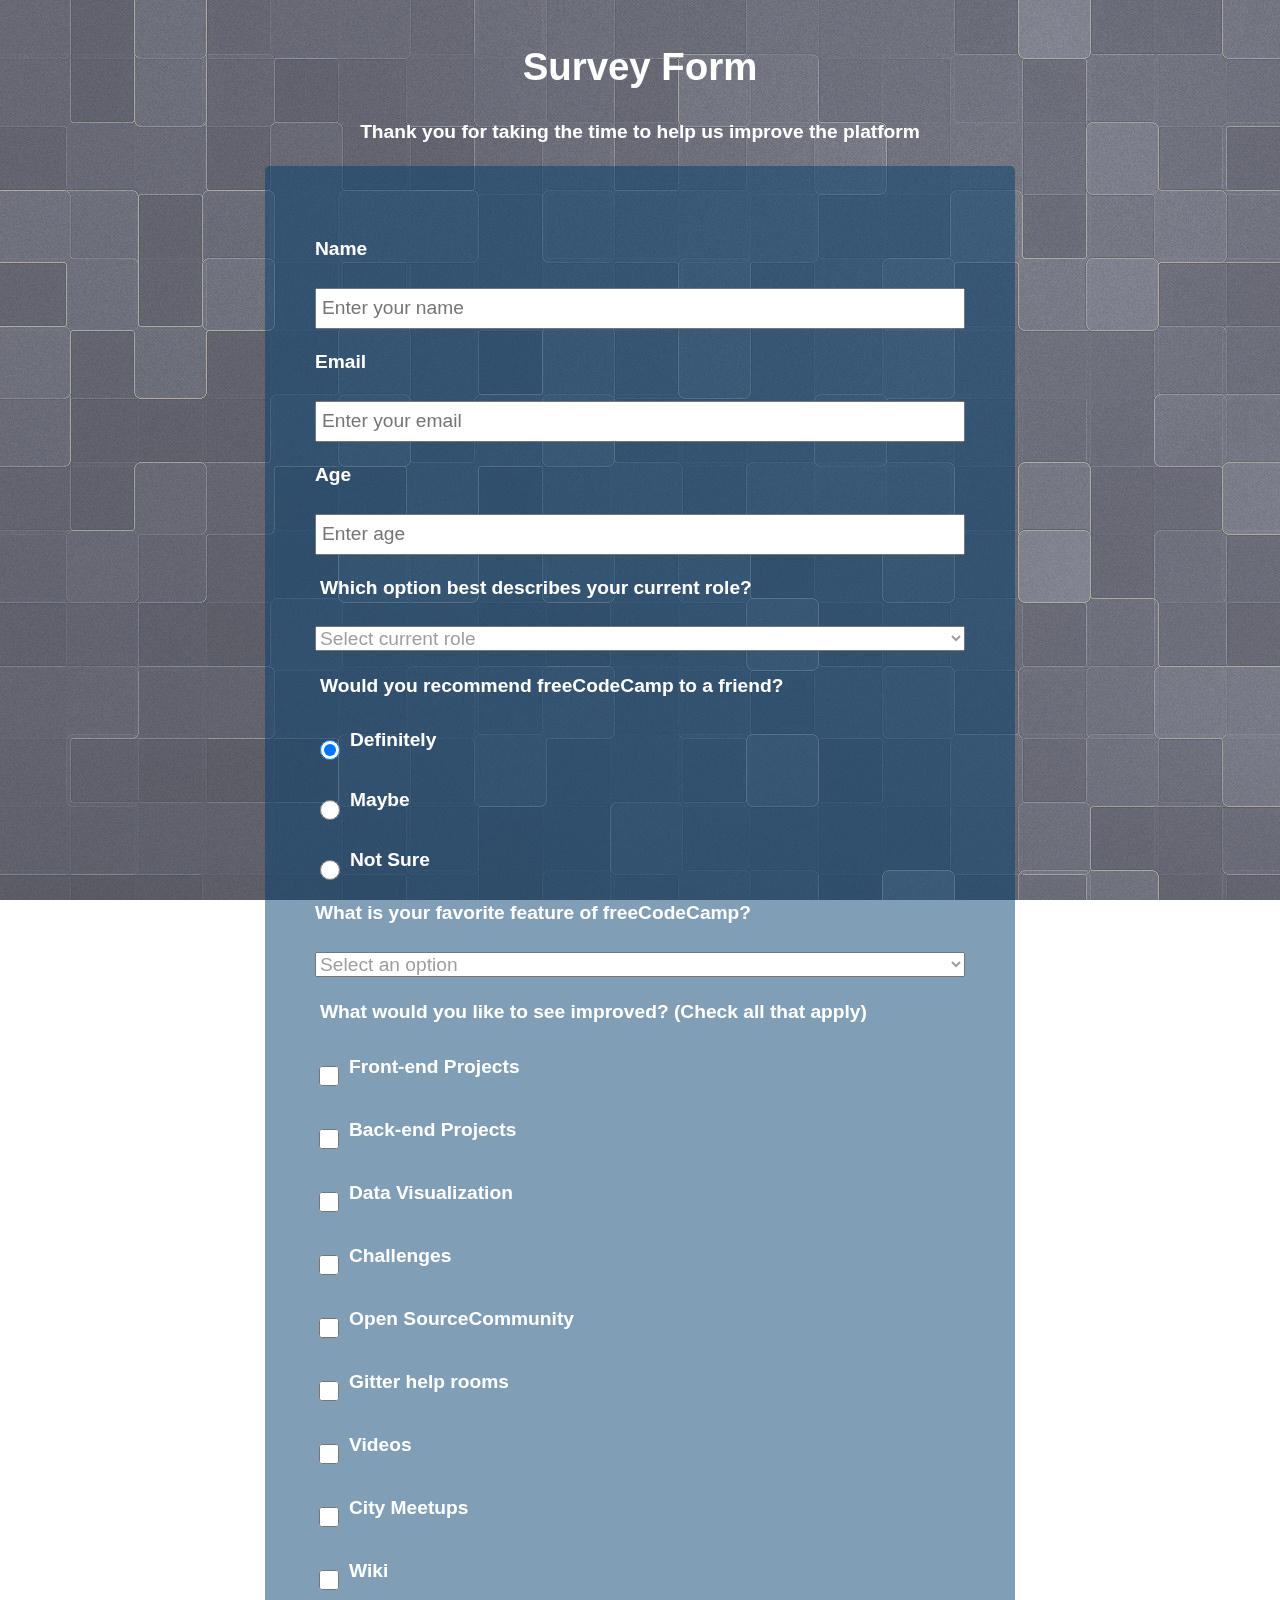
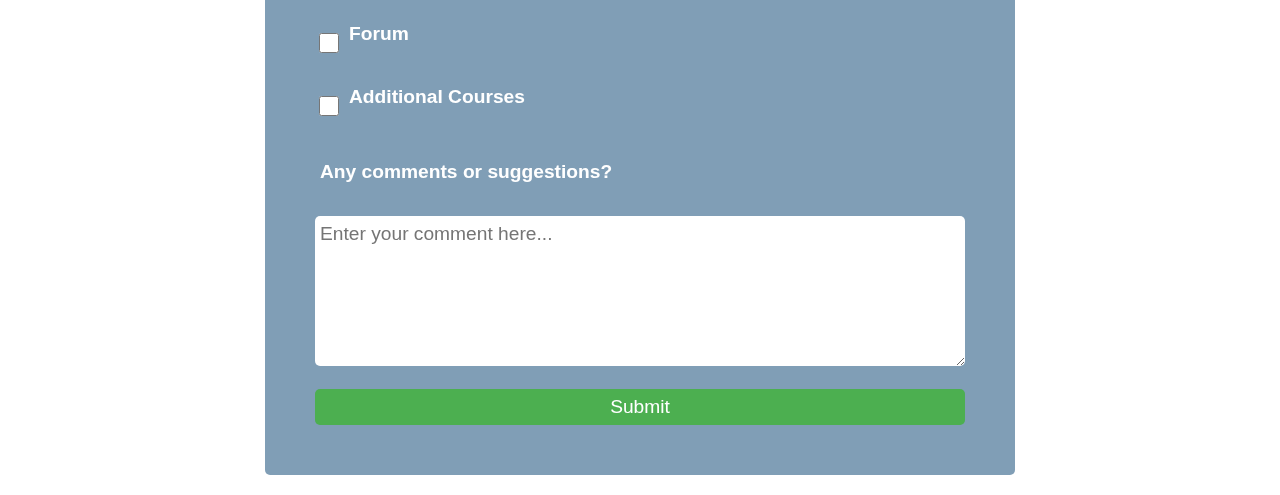
<file: survey_form/index.html>
<!DOCTYPE html>
<html lang="en">
	<head>
		<meta charset="UTF-8" />
		<meta name="viewport" content="width=device-width, initial-scale=1.0" />
		<link rel="stylesheet" href="style.css" />
		<title>Survey Form</title>
	</head>

	<body>
		<header id="header">
			<h1 id="title">Survey Form</h1>
			<p id="description">Thank you for taking the time to help us improve the platform</p>
		</header>

		<main id="form">
			<form id="survey-form" action="">
				<label id="name-label" for="name">Name</label>
				<input id="name" name="name" type="text" placeholder="Enter your name" required />

				<label id="email-label" for="email">Email</label>
				<input id="email" name="email" type="email" placeholder="Enter your email" required />

				<label id="number-label" for="age">Age</label>
				<input id="number" name="age" type="number" placeholder="Enter age" min="16" max="99" required />

				<p>Which option best describes your current role?</p>
				<select id="dropdown" name="role" required>
					<option disabled selected value>Select current role</option>
					<option value="student">Student</option>
					<option value="job">Full Time Job</option>
					<option value="learner">Full Time Learner</option>
					<option value="preferNo">Prefer not to say</option>
					<option value="other">Other</option>
				</select>

				<p>Would you recommend freeCodeCamp to a friend?</p>
				<label class="input-checkbox"><input name="user-recommend" type="radio" value="definitely" checked />Definitely</label>
				<label class="input-checkbox"><input name="user-recommend" type="radio" value="maybe" />Maybe</label>
				<label class="input-checkbox"><input name="user-recommend" type="radio" value="not-sure" />Not Sure</label>

				<label id="most-like" for="most-like">What is your favorite feature of freeCodeCamp?</label>
				<select id="most-like" name="mostLike" required>
					<option disabled selected value>Select an option</option>
					<option value="challenges">Challenges</option>
					<option value="projects">Projects</option>
					<option value="community">Community</option>
					<option value="openSource">Open Source</option>
				</select>

				<p>What would you like to see improved? <span>(Check all that apply)</span></p>
				<label class="input-checkbox"><input name="prefer" value="front-end-projects" type="checkbox" />Front-end Projects</label>
				<label class="input-checkbox"><input name="prefer" value="back-end-projects" type="checkbox" />Back-end Projects</label>
				<label class="input-checkbox"><input name="prefer" value="data-visualization" type="checkbox" />Data Visualization</label>
				<label class="input-checkbox"><input name="prefer" value="challenges" type="checkbox" />Challenges</label>
				<label class="input-checkbox"><input name="prefer" value="open-source-community" type="checkbox" />Open SourceCommunity</label>
				<label class="input-checkbox"><input name="prefer" value="gitter-help-rooms" type="checkbox" />Gitter help rooms</label>
				<label class="input-checkbox"><input name="prefer" value="videos" type="checkbox" />Videos</label>
				<label class="input-checkbox"><input name="prefer" value="city-meetups" type="checkbox" class="input-checkbox" />City Meetups</label>
				<label class="input-checkbox"><input name="prefer" value="wiki" type="checkbox" />Wiki</label>
				<label class="input-checkbox"><input name="prefer" value="forum" type="checkbox" />Forum</label>
				<label class="input-checkbox"><input name="prefer" value="additional-courses" type="checkbox" />Additional Courses</label>

				<label id="comments-label" for="comments"><p>Any comments or suggestions?</p></label>
				<textarea id="comments" name="comments" id="" cols="30" rows="10" placeholder="Enter your comment here..."></textarea>
				<input id="submit" type="submit" value="Submit" />
			</form>
		</main>

		<script src="https://cdn.freecodecamp.org/testable-projects-fcc/v1/bundle.js"></script>
	</body>
</html>
</file>
<file: documentation_page/style.css>
* {
	margin: 0;
	padding: 0;
	box-sizing: border-box;
}

html {
	font-family: "Ubuntu", "Trebuchet MS", "Lucida Sans Unicode", "Lucida Grande", "Lucida Sans", Arial, sans-serif;
	color: white;
	line-height: 1em;
	scroll-behavior: smooth;
	text-align: justify;
}

body {
	min-width: 290px;
	background-color: #ffffff;
	line-height: 2.5em;
	background-color: #34495e;
}

header {
	font-size: 30px;
	/* color: rgb(48, 48, 48); */
}

#navbar {
	position: fixed;
	min-width: 300px;
	width: 310px;
	height: 100%;
	top: 0;
	left: 0;
	line-height: 1.5em;
	border-right: 3px solid #192a3a;
	display: flex;
	flex-direction: column;
}

#navbar header {
	padding: 40px 0;
}

#navbar ul {
	height: 100%;
	padding: 0;
	overflow-x: hidden;
	overflow-y: auto;
}

#navbar a {
	border-top: 3px solid rgba(0, 22, 22, 0.4);
	padding: 15px;
	display: block;
	text-decoration: none;
	color: white;
	transition: line-height 0.5s;
}

#navbar a:hover{
	background-color:  rgba(0, 22, 22, 0.4);
	color: #FBA90A;
	line-height: 3em;
}

#main-doc {
	margin-left: 310px;
	padding: 20px 50px;
	margin-bottom: 50px;
}

#main-doc header{
	padding: 40px 0 10px 0;
}

#main-doc section ul {
	padding-left: 50px;
}

#main-doc article {
	padding-left: 15px;
}

code {
	background-color: #bdbdbd;
	display: block;
	padding: 10px;
	border-radius: 10px;
	font-size: 15px;
	color: rgb(63, 62, 62);
}

@media (max-width:1000px) {
	body {
		display: flex;
	flex-direction: column;
	}

	#navbar {
		position: fixed;
		width: 100%;
		height: 240px;
		top: 0;
		line-height: 1.5em;
		display: flex;
		flex-direction: column;
		background-color:  #34495e;
		text-align: center;
	}

	#navbar header {
		padding: 20px 0;
		font-size: 20px;
	}

	#navbar ul {
		border-top: 3px solid #192a3a;
		border-bottom: 3px solid #192a3a;
	}

	#main-doc {
		padding: 0px 50px;
		margin: 0 0 50px 0;
		z-index: -1;
		position: fixed;
		top: 230px;
		overflow-y: auto;
		height: 75%;
		scroll-behavior: smooth;
	}
}

@media (max-width: 1000px) and (max-height: 700px) {
	#navbar {
		position: fixed;
		width: 100%;
		height: 130px;
		top: 0;
		line-height: 1.5em;
		display: flex;
		flex-direction: column;
		background-color:  #34495e;
		text-align: center;
	}

	#main-doc {
		padding: 0px 50px;
		margin: 0 0 50px 0;
		z-index: -1;
		position: fixed;
		top: 120px;
		overflow-y: auto;
		height: 65%;
		scroll-behavior: smooth;
	}

	#navbar a {
		transition: none;
	}

	#navbar a:hover{
		line-height: 1.5em;
	}
}
</file>
<file: landing_page/style.css>
* {
	margin: 0px;
	padding: 0px;
}

html {
	font-family: "Ubuntu", "Trebuchet MS", "Lucida Sans Unicode", "Lucida Grande", "Lucida Sans", Arial, sans-serif;
}

body {
	background-color: rgb(228, 228, 228);
}

li {
	list-style: none;
}

header {
	position: fixed;
	top: 0px;
	background-color: rgb(228, 228, 228);
	display: flex;
	width: 100%;
	align-items: center;
	justify-content: space-between;
}

header img {
	width: 100%;
	max-width: 300px;
	padding: 30px;
}

#nav-bar {
	flex-basis: 400px;
	padding: 15px;
}

#nav-bar ul {
	display: flex;
	justify-content: space-between;
	text-align: center;
	font-size: 20px;
}

#nav-bar ul li {
	padding: 0px 15px;
}

a {
	color: rgb(119, 110, 110);
	text-decoration: none;
}

a:visited {
	color: rgb(119, 110, 110);
}

@media (max-width: 650px) {
	header {
		flex-wrap: wrap;
		justify-content: center;
	}

	header img {
		min-width: 150px;
	}

	#nav-bar {
		padding: 0px;
	}

	#nav-bar ul {
		flex-direction: column;
		margin: 10px;
	}

	#nav-bar li {
		margin: 10px;
	}

	header img {
		padding: 15px;
	}
}

#section-form {
	display: flex;
	flex-direction: column;
	align-items: center;
	justify-content: space-evenly;
	text-align: center;
	height: auto;
	margin-top: 100px;
}

#section-form form {
	display: flex;
	flex-direction: column;
	align-items: center;
}

form input {
	margin-top: 20px;
}

#section-form input[type="submit"] {
	max-width: 150px;
	width: 100%;
	height: 30px;
	border: 0;
	text-transform: uppercase;
	background-color: #f1c40f;
	font-weight: 500;
}

#section-form input[type="submit"]:hover {
	background-color: orange;
	transition: background-color 0.5s;
}

#features {
	display: flex;
	flex-direction: column;
}

.features {
	display: flex;
}

.desc {
	display: flex;
	flex-direction: column;
	text-align: left;
	justify-content: center;
}

.icon {
	display: flex;
	height: 125px;
	width: 10vw;
	color: orange;
	align-items: center;
	justify-content: center;
}

iframe {
	width: 650px;
	height: 400px;
}

.container {
	display: flex;
	justify-content: center;
	max-width: 1200px;
	margin: 50px auto;
	text-align: center;
}

.product {
	border: 1px solid black;
	margin: 20px;
	width: calc(100% / 3);
	flex-direction: column;
	align-items: center;
	display: flex;
}

.pricing-title {
	background-color: lightgray;
	width: 100%;
	padding: 20px 0px;
	text-transform: uppercase;
	font-size: large;
	font-weight: 800;
}

.product h3 {
	margin-top: 15px;
}

.product ul {
	margin: 15px 0;
}

.product ul li {
	padding: 5px 0;
}

.product > button {
	border: 0;
	margin: 15px 0;
	padding: 10px 20px;
	background-color: #f1c40f;
	font-weight: 500;
	text-transform: uppercase;
}

.product > button:hover {
	background-color: orange;
	transition: background-color 0.5s;
}

@media (max-width: 650px) {
	#section-form {
		margin-top: 250px;
	}

	.icon {
		display: none;
	}

	.container {
		flex-direction: column;
	}

	iframe {
		width: 90vw;
		height: 55vw;
	}

	.product {
		width: 50vw;
	}
}

footer {
	background-color: lightgray;
	margin: auto;
	display: flex;
	flex-direction: column;
	justify-content: center;
	max-width: 1200px;
}

footer ul {
	display: flex;
	justify-content: flex-end;
	font-size: 20px;
	padding: 5px;
}

footer li {
	padding: 0 10px;
}

footer span {
	display: flex;
	justify-content: flex-end;
	padding: 20px;
}
</file>
<file: portfolio/style.css>
* {
	margin: 0;
	padding: 0;
}

html {
	font-family: "Ubuntu", "Trebuchet MS", "Lucida Sans Unicode", "Lucida Grande", "Lucida Sans", Arial, sans-serif;
	color: white;
	line-height: 1em;
	scroll-behavior: smooth;
	text-align: justify;
	line-height: 2.5em;
}

body {
	background-color: #41436a;
}

a {
	text-decoration: none;
	color: #ffffff;
}

#navbar {
	position: fixed;
	z-index: 5;
	width: 100%;
	background-color: #984063;
	box-shadow: 0 2px 0 rgba(0, 0, 0, 0.4);
}

#navbar ul {
	display: flex;
	list-style: none;
}

#navbar li {
	flex: 1 1 0;
	width: 0;
}

#navbar a {
	display: block;
	padding: 15px;
	text-align: center;
	font-size: 2rem;
}

#navbar a:hover {
	background-color: rgba(0, 0, 0, 0.4);
}

#welcome-section {
	width: 100%;
	height: 100vh;
	background-image: linear-gradient(45deg, rgba(195, 20, 50, 0.6), rgba(36, 11, 54, 0.6));
	display: flex;
	/* align-items: center; */
	/* justify-content: center; */
	font-size: 4rem;
}

#welcome-section h1 {
	align-self: center;
	margin: auto;
}

iframe {
	width: 100%;
	height: 100%;
	border: none;
}

.flip-box {
	background-color: transparent;
	width: 320px;
	height: 320px;
	border-radius: 10px;
	perspective: 1000px;
	margin: 90px 0 0 20px;
	position: absolute;
}

.flip-box-inner {
	position: relative;
	width: 100%;
	height: 100%;
	transition: transform 1s;
	transform-style: preserve-3d;
}

.flip-box:hover .flip-box-inner {
	transform: rotateX(180deg);
}

.flip-box-front,
.flip-box-back {
	position: absolute;
	width: 100%;
	height: 100%;
	-webkit-backface-visibility: hidden;
	backface-visibility: hidden;
}

.flip-box-front {
	background-color: #41436a;
	background-image: url(res/20150922_113218.jpg);
	background-size: cover;
	background-position: center;
	background-repeat: no-repeat;
	color: rgb(255, 255, 255);
	display: flex;
	flex-direction: column;
	align-items: center;
	justify-content: end;
	border-radius: 5px;
}

.flip-box-back {
	transform: rotateX(180deg);
}

.flip-box-front img {
	width: 150px;
	height: 150px;
	margin-top: 15px;
	border-radius: 50%;
}

.flip-box-front h6 {
	padding-top: 30px;
}

#projects {
	min-height: 100vh;
	display: flex;
	flex-direction: column;
	/* align-items: center;
	justify-content: center; */
	font-size: 4rem;
	background-image: linear-gradient(115deg, rgba(69, 69, 71, 0.521), rgba(69, 69, 71, 0.521)), url(res/project_backgound.jpg);
	background-size: cover;
	background-repeat: no-repeat;
	background-attachment: fixed;
	background-position: center;
}

#projects h1 {
	align-self: center;
	margin-top: 50px;
}

.project-tile {
	display: flex;
	align-self: center;
	margin: auto;
}

.project-tile iframe {
	width: 300px;
	height: 300px;
	margin: 10px;
}

#contact {
	height: 100vh;
	display: flex;
	align-items: center;
	justify-content: center;
	flex-direction: column;
	font-size: 4rem;
}

@media (max-width: 1000px) {
}
</file>
<file: survey_form/style.css>
html:after {
	content: "";
	display: block;
	position: fixed;
	top: 0;
	left: 0;
	/* background-image: linear-gradient(
        115deg,
        rgba(58, 58, 158, 0.8),
        rgba(204, 12, 12, 0.7)
      ), url(res/points_cubes_background_light_91691_2560x1440.jpg); 
    width: 100%; */
	background-image: linear-gradient(115deg, rgba(69, 69, 71, 0.521), rgba(69, 69, 71, 0.521)),
		url(res/points_cubes_background_light_91691_2560x1440.jpg);
	width: 100%;
	height: 100%;
	opacity: 0.8;
	z-index: -1;
}

body {
	font-family: "Droid Sans Mono", "Trebuchet MS", "Lucida Sans Unicode", "Lucida Grande", "Lucida Sans", Arial, sans-serif, "Poppins", sans-serif;
	font-size: 1.2rem;
	font-weight: 400;
	line-height: 1.4;
	margin: 0;
	color: #ffffff;
}

p {
	margin: 5px;
	font-weight: bold;
}

header {
	text-align: center;
}

label {
	display: flex;
	align-items: center;
	margin-bottom: 5px;
	font-weight: bold;
}

label:not(.input-checkbox), :not(form:first-child) {
	margin-top: 20px;
}

form {
	background-color: rgba(2, 62, 110, 0.5);
	border-radius: 5px;
	max-width: 100%;
	margin: 20px auto;
	padding: 25px;
}

@media (min-width: 570px) {
	form {
		max-width: 500px;
	}
}

@media (min-width: 900px) {
	form {
		max-width: 650px;
		padding: 50px;
	}
}

form p {
	margin-top: 20px;
}

input[type="radio"],
input[type="checkbox"] {
	margin-right: 0.625rem;
	min-height: 1.25rem;
	min-width: 1.25rem;
}

input:not([type="radio"]):not([type="checkbox"]),
select,
textarea {
	font-family: inherit;
	font-size: inherit;
	line-height: inherit;
	width: 100%;
	box-sizing: border-box;
}

input,
textarea {
	padding: 5px;
}

select {
    color: #31313179;
}

textarea {
	height: 150px;
	min-height: 100px;
	resize: vertical;
	border-radius: 5px;
	border: none;
}

input[type="submit"] {
	margin-top: 15px;
	padding: 5px;
	color: #ffffff;
	background-color: #4caf50;
	border: none;
	cursor: pointer;
	border-radius: 5px;
}
</file>
